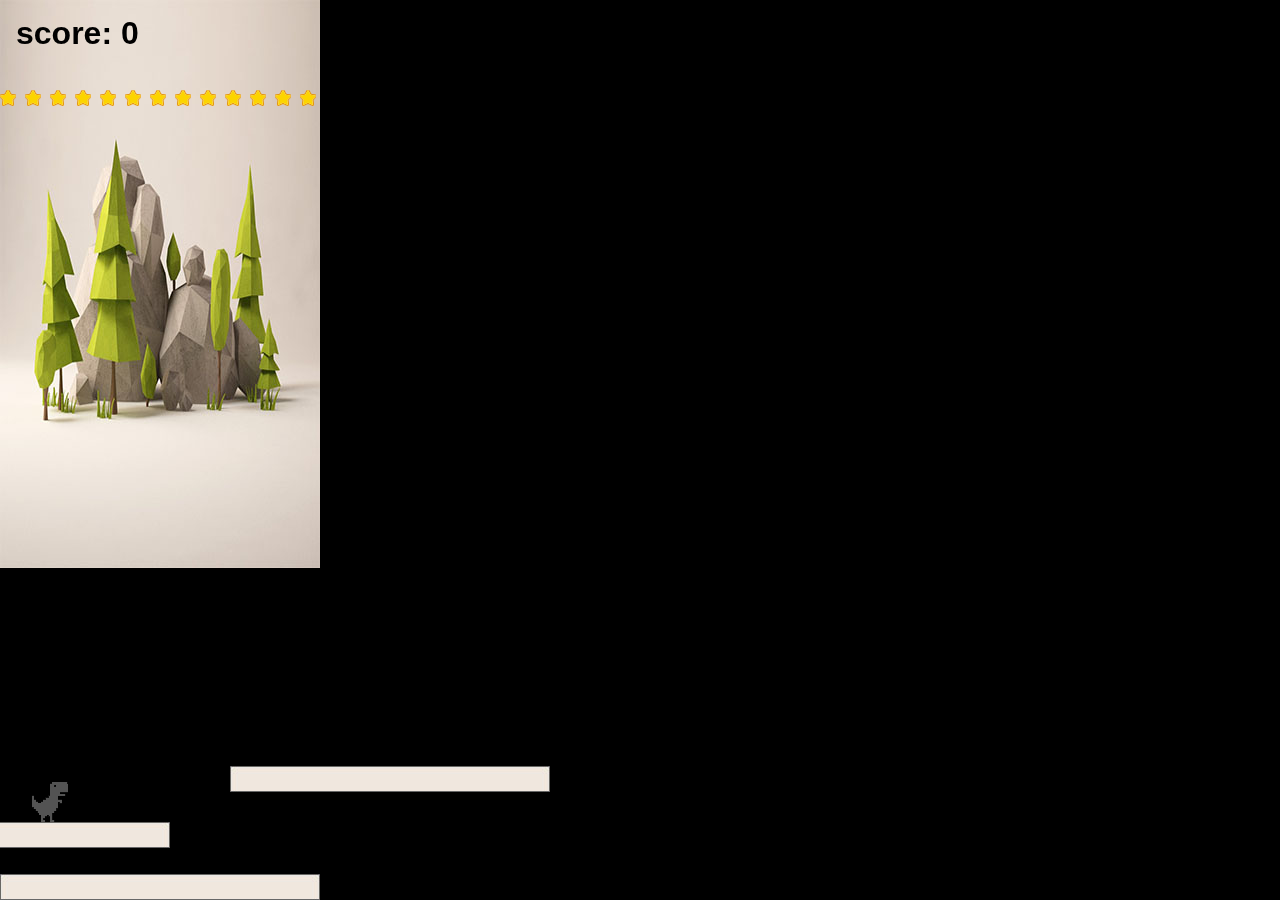
<file: phaser/20160527/index.html>
﻿<html xmlns="http://www.w3.org/1999/xhtml">
<head>
    <title>20160527</title>
    <meta charset="utf-8" />
    <meta name="format-detection" content="telephone=yes" />
    <meta name="apple-mobile-web-app-capable" content="yes" />
    <meta name="viewport" content="width=device-width, height=device-height, initial-scale=1, user-scalable=no" />
    <link rel="shortcut icon" href="favicon.ico" />
    <link type="text/css" href="css/base.css" rel="stylesheet" />
</head>
<body>
    <script src="../js/phaser.js"></script>
    <script>
        var platforms, player, cursors, stars, score = 0, scoreText;
        var game = new Phaser.Game(window.screen.width, window.screen.height, Phaser.AUTO, "", { preload: preload, create: create, update: update });
        function preload() {
            game.load.image("bg", "images/bg.jpg");
            game.load.image("ground", "images/ground.jpg");
            game.load.image("dude", "images/dude.png");
            game.load.image("dragon", "images/dragon.png");
            game.load.image("star", "images/star.png");
        }
        function create() {
            game.physics.startSystem(Phaser.Physics.ARCADE);
            game.add.sprite(0, 0, "bg");
            platforms = game.add.group();
            platforms.enableBody = true;
            var ground = platforms.create(0, game.world.height - 26, "ground");
            ground.body.immovable = true;
            var ledge = platforms.create(-150, game.world.height - 78, "ground");
            ledge.body.immovable = true;
            ledge = platforms.create(230, game.world.height - 134, "ground");
            ledge.body.immovable = true;

            player = game.add.sprite(32, game.world.height - 150, 'dragon');
            game.physics.arcade.enable(player);
            player.body.gravity.y = 300;
            player.body.collideWorldBounds = true;
            //player.animations.add("left", [0, 1, 2, 3], 10, true);
            //player.animations.add("right", [5, 6, 7, 8], 10, true);

            cursors = game.input.keyboard.createCursorKeys();

            stars = game.add.group();
            stars.enableBody = true;
            for (var i = 0; i < 13; i++) {
                var star = stars.create(i * 25, 0, "star");
                star.body.gravity.y = 300;
                star.body.bounce.y = 0.7 + Math.random() * 0.2;
            }
            scoreText = game.add.text(16, 16, "score: 0", { fontSize: "32px", fill: "#000" });
        }
        function update() {
            game.physics.arcade.collide(player, platforms);
            game.physics.arcade.collide(stars, platforms);
            game.physics.arcade.overlap(player, stars, collectStar, null, this);


            player.body.velocity.x = 0;
            if (cursors.left.isDown) {
                player.body.velocity.x = -80;
                //player.animations.play('left');
            }
            else if (cursors.right.isDown) {
                player.body.velocity.x = 80;
                //player.animations.play('right');
            }
            else {
                player.animations.stop();
                //player.frame = 4;
            }
            if (cursors.up.isDown && player.body.touching.down) {
                player.body.velocity.y = -200;
            }
        }
        function collectStar(player, star) {
            star.kill();
            score += 10;
            scoreText.text = 'Score: ' + score;
        }
    </script>
</body>
</html>
</file>
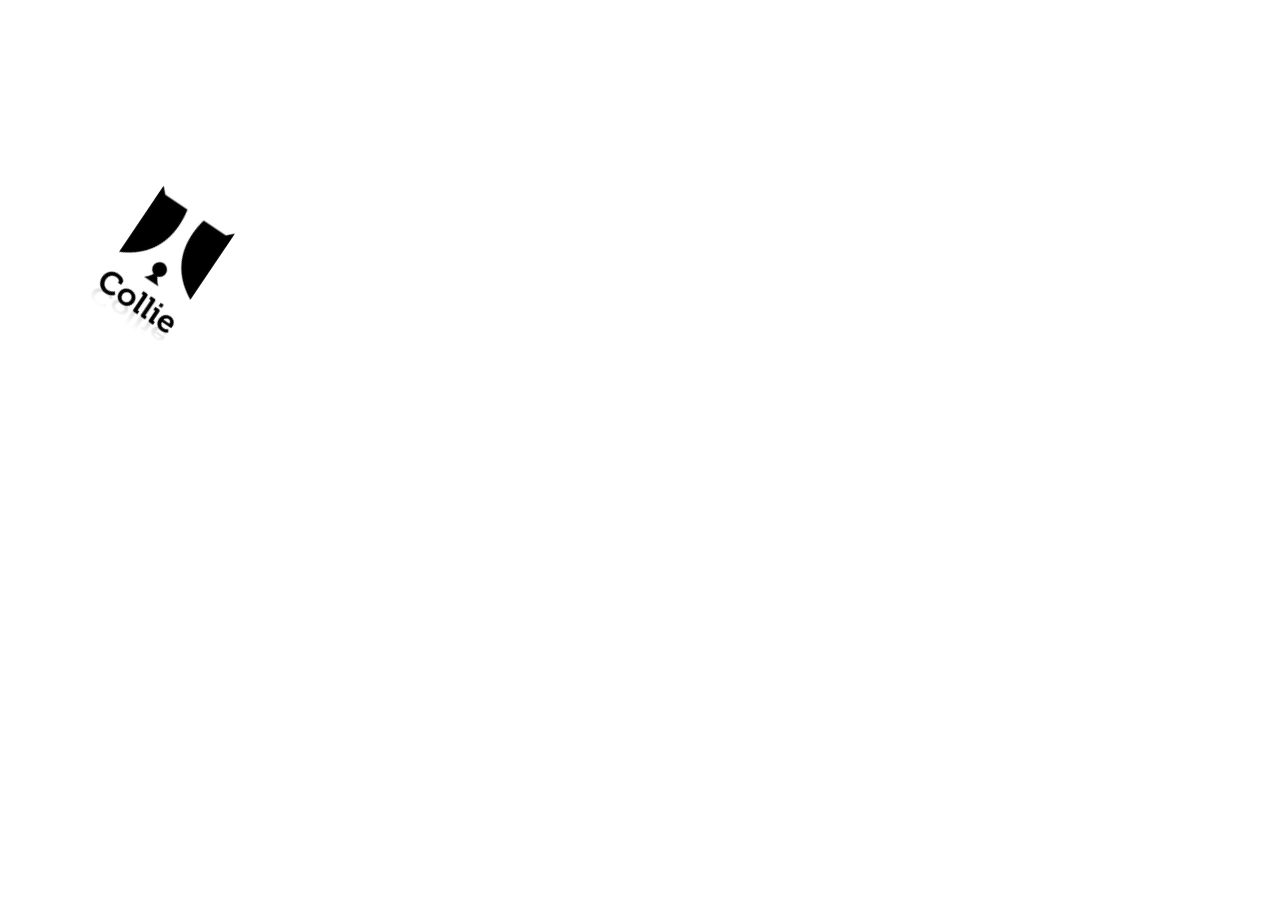
<file: collie/20160602/Basic Tutorial/index.html>
﻿<!doctype html>
<html>
<head>
    <title>Basic Tutorial</title>
    <meta charset="utf-8" />
    <meta name="viewport" content="width=device-width,height=device-height,initial-scale=1,user-scalable=0" />
</head>
<body>
    <div id="container"></div>
    <script src="../../collie.min.js"></script>
    <script type="text/javascript">
        //create a layer
        var layer = new collie.Layer({
            width: 320,
            height: 480
        });
        //load image (when the image loaded,that function will do)
        collie.ImageManager.add({
            logo: "logo.png"
        });
        //create a displayObject for display logo
        var logo = new collie.DisplayObject({
            x: "center",
            y: "center",
            backgroundImage: "logo",
            velocityRotate: 50
        }).addTo(layer);
        //rendering
        collie.Renderer.addLayer(layer);
        collie.Renderer.load(document.getElementById("container"));
        collie.Renderer.start("30fps");//the fps defalut value is 60
    </script>
</body>
</html>
</file>
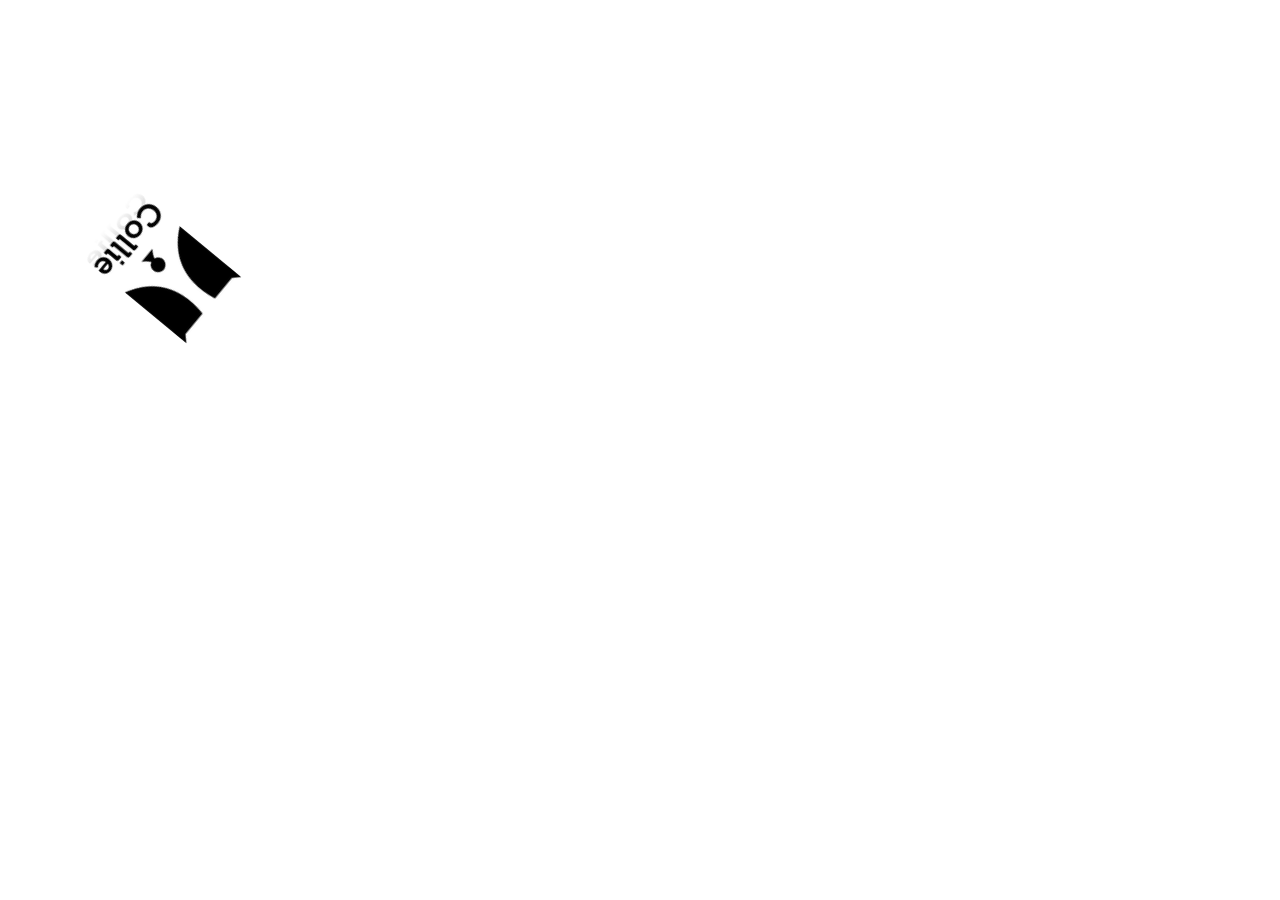
<file: collie/20160602/Sample code/index.html>
﻿<!doctype html>
<html>
<head>
    <title>Sample code</title>
    <meta charset="utf-8" />
    <meta name="viewport" content="width=device-width,height=device-height,initial-scale=1,user-scalable=0" />
</head>
<body>
    <div id="container"></div>
    <script src="../../collie.js"></script>
    <script type="text/javascript">
        //load an image
        collie.ImageManager.add({
            "logo": "logo.png"
        });
        //create a layer
        var layer = new collie.Layer({
            width: 320,
            height: 480
        });
        //create  an object that will be displayed on the screen
        var item = new collie.DisplayObject({
            x: "center",
            y: "center",
            velocityRotate: 180,
            backgroundImage: "logo"
        }).addTo(layer);
        //add a layer to renderer
        collie.Renderer.addLayer(layer);
        //retrieve renderer from the container ID element
        collie.Renderer.load(document.getElementById("container"));
        //start rendering
        collie.Renderer.start();
    </script>
</body>
</html>
</file>
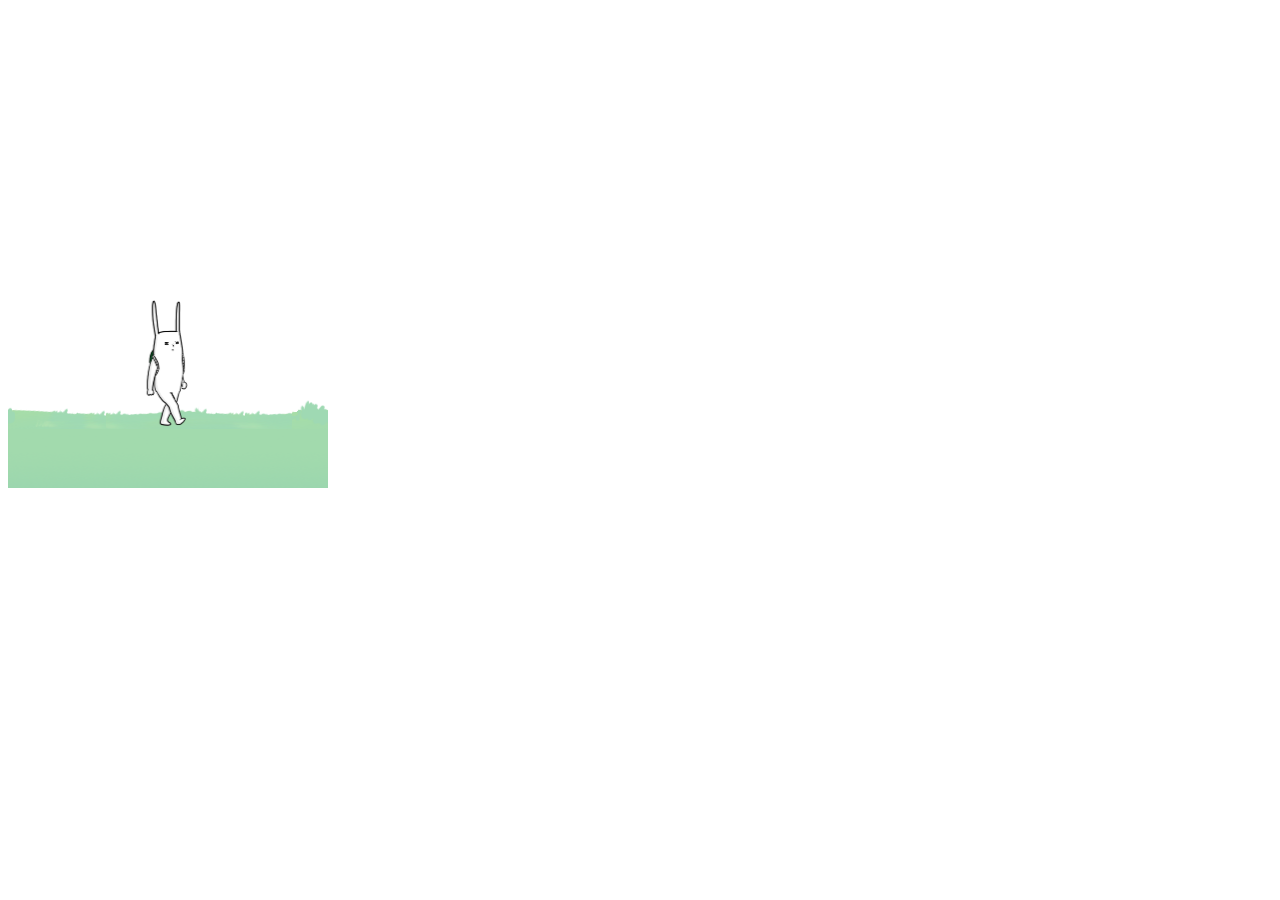
<file: collie/20160602/Walking Rabbit/index.html>
﻿<!doctype html>
<html>
<head>
    <title>Walking Rabbit</title>
    <meta charset="utf-8" />
    <meta name="viewport" content="width=device-width,height=device-height,initial-scale=1,user-scalable=0" />
</head>
<body>
    <div id="container"></div>
    <script src="../../collie.min.js"></script>
    <script type="text/javascript">
        //load resource
        collie.ImageManager.add({
            rabbit: "rabbit.png",
            ground: "ground.png"
        });
        //create main layer
        var layer = new collie.Layer({
            width: 320,
            height: 480
        });
        //create ground
        var ground = new collie.DisplayObject({
            x: 0,
            width: 320 * 2,
            height: 88,
            velocityX: -50,
            backgroundImage: "ground",
            backgroundRepeat: "repeat-x",
            rangeX: [-320, 0],
            positionRepeat: true
        }).bottom(0).addTo(layer);
        //create rabbit
        var rabbit = new collie.DisplayObject({
            x: "center",
            y: 275,
            width: 129.4,
            height: 165,
            backgroundImage: "rabbit"
        }).addTo(layer);
        //create animation to rabbit
        collie.Timer.cycle(rabbit, "8fps", {
            from: 0,
            to: 8,
            loop: 0
        });
        //set currentY variable to log rabbit y
        var currentY = rabbit.get("y");
        //attach event to rabbit
        rabbit.attach({
            click: function (e) {
                collie.Timer.queue().transition(rabbit, 100, {
                    to: currentY - 50,
                    effect: collie.Effect.easeOut,
                    set: "y"
                }).transition(rabbit, 100, {
                    to: currentY,
                    effect: collie.Effect.easeIn,
                    set: "y"
                });
            }
        });
        //set high resolution image or ordinary resolution image
        collie.Renderer.RETINA_DISPLAY = "auto";
        //set rendering mode, you could select dom or canvas
        collie.Renderer.DEBUG_RENDERING_MODE = "dom";
        //begin render main layer
        collie.Renderer.addLayer(layer);
        //load render div that ID is container
        collie.Renderer.load(document.getElementById("container"));
        //begin render
        collie.Renderer.start();
    </script>
</body>
</html>
</file>
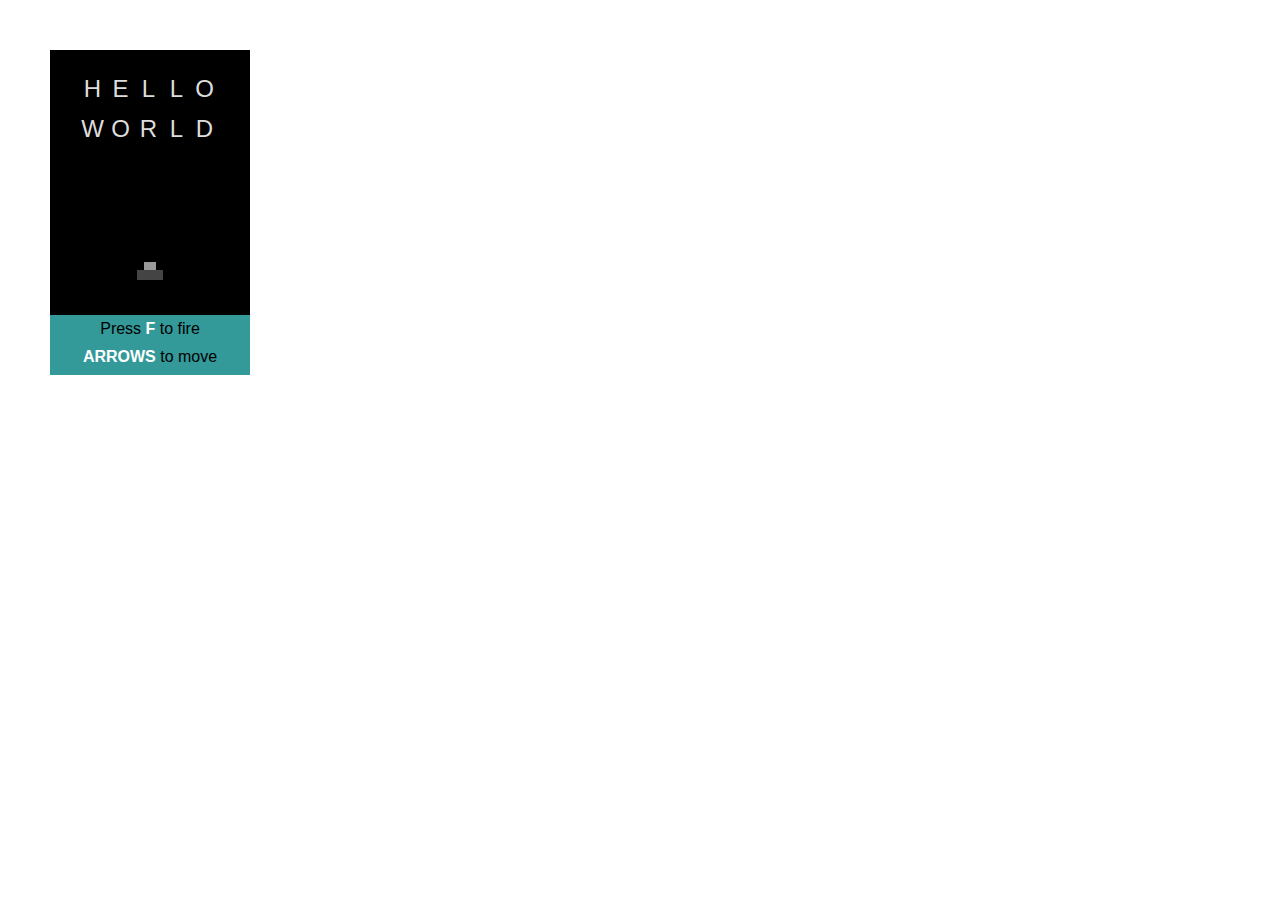
<file: gmp/20160530/hello-world/index.html>
﻿<!doctype html>
<html>
<head>
    <title></title>
    <meta charset="utf-8" />
    <meta name="viewport" content="width=device-width,height=device-height,initial-scale=1,user-scalable=0" />
    <link href="css/base.css" type="text/css" rel="stylesheet" />
</head>
<body>
    <script src="js/gmp-engine.1.7.4.js"></script>
    <script>
        G.F.loadMain = function () {
            this.AI = G.F.mainAI;
            G.KB.addKeys('LEFT', 'RIGHT', 'F');
            G.setState({ targetCount: 10, targetLetters: ['H', 'E', 'L', 'L', 'O', 'W', 'O', 'R', 'L', 'D'] });

            G.makeGob('viewport', G)
                .setVar({ x: 50, y: 50, w: 200, h: 325 })
                .turnOn();

            //G.makeGob('ship', G.O.viewport)
            //    .setVar({ x: 87, y: 200, z: 100, w: 26, h: 30, AI: G.F.shipAI })
            //    .setVar({ nextSrc: '<div id="shipNose"></div><div id="shipWings"></div><div id="shipBody"></div>' })
            //    .turnOn();
            //mine
            G.makeGob('ship', G.O.viewport)
                .setVar({ x: 87, y: 200, z: 100, w: 26, h: 30, AI: G.F.shipAI })
                .setVar({ nextSrc: '<div id="shipWings"></div><div id="shipBody"></div>' })
                .turnOn();

            G.makeGob('help', G.O.viewport)
                .setVar({ x: 0, y: 265, w: 200, h: 60 })
                .setSrc('Press <strong>F</strong> to fire<br /><strong>ARROWS</strong> to move')
                .turnOn();

            G.makeGob('bullet', G.O.viewport)
                .setVar({ x: -100, y: -100, w: 4, h: 12, AI: G.F.bulletAI })
                .setState({ firing: 0 })
                .turnOn();

            G.makeGob('explosion', G.O.viewport)
                .setState({ frame: 0 })
                .setVar({ x: -100, y: -100, w: 4, h: 12, AI: G.F.explosionAI })
                .turnOn();

            for (var i = 0; i < 10; i++) {
                G.makeGob('target' + i, G.O.viewport)
                .setVar({ x: 30 + (i % 5) * 28, y: 25 + Math.floor(i / 5) * 40, w: 25, h: 28 })
                .setSrc(G.S.targetLetters[i])
                .addClass('target')
                .turnOn();
            }
        };
        G.F.mainAI = function () {
            var i, target;
            G.O.ship.AI();
            G.O.bullet.AI();
            G.O.explosion.AI();
            for (var i = 0; i < 10; i++) {
                target = G.O['target' + i];
                if (G.O.bullet.checkIntersection(target)) {
                    target.turnOff();
                    G.O.bullet.setState({ firing: 0 }).setVar({ x: -100, y: -100 }).draw();
                    G.O.explosion.setVar({ x: target.x + 6, y: target.y + 8 }).AI('reset').turnOn();
                    G.S.targetCount--;
                }
            }
            if (G.S.targetCount < 1 && !G.O.explosion.on) {
                for (var i = 0; i < 10; i++) {
                    G.O['target' + i].turnOn();
                }
                G.S.targetCount = 20;
            }
        };
        G.F.shipAI = function () {
            var t = this;
            if (G.KB.keys.LEFT.isPressed) {
                if (t.x > 7) {
                    t.setVar({ x: t.x - 5 }).draw();
                }
            }
            else if (G.KB.keys.RIGHT.isPressed) {
                if (t.x < 167) {
                    t.setVar({ x: t.x + 5 }).draw();
                }
            }
            return t;
        };
        G.F.bulletAI = function () {
            var t = this;
            if (G.KB.F.isPressed && !t.S.firing) {
                t.S.firing = 1;
                t.setVar({ x: G.O.ship.x + 11, y: G.O.ship.y + 10 }).draw();
            }
            if (t.S.firing) {
                if (t.y > 5) {
                    t.setVar({ y: t.y - 18 }).draw();
                }
                else {
                    t.setState({ firing: 0 }).setVar({ x: -100, y: -100 }).draw();
                }
            }
        };
        G.F.explosionAI = function (cmd) {
            var t = this, F;
            if (cmd == 'reset') {
                t.setState({ frame: 0 }).setVar({ tx: 0, ty: 0, tw: 0, ty: 0 }).draw();
            }
            else {
                if (!t.on) {
                    return t;
                }
                F = t.S.frame;
                if (F < 8) {
                    t.setVar({ tx: -(F * F + 1), ty: -(F * F + 1), tw: F * F * 2 + 2, th: F * F * 2 + 2 }).draw();
                }
                else {
                    t.turnOff();
                }
                t.S.frame++;
            }
            return t;
        };

        G.makeBlock('main', G.F.loadMain).loadBlock('main');
    </script>
</body>
</html>
</file>
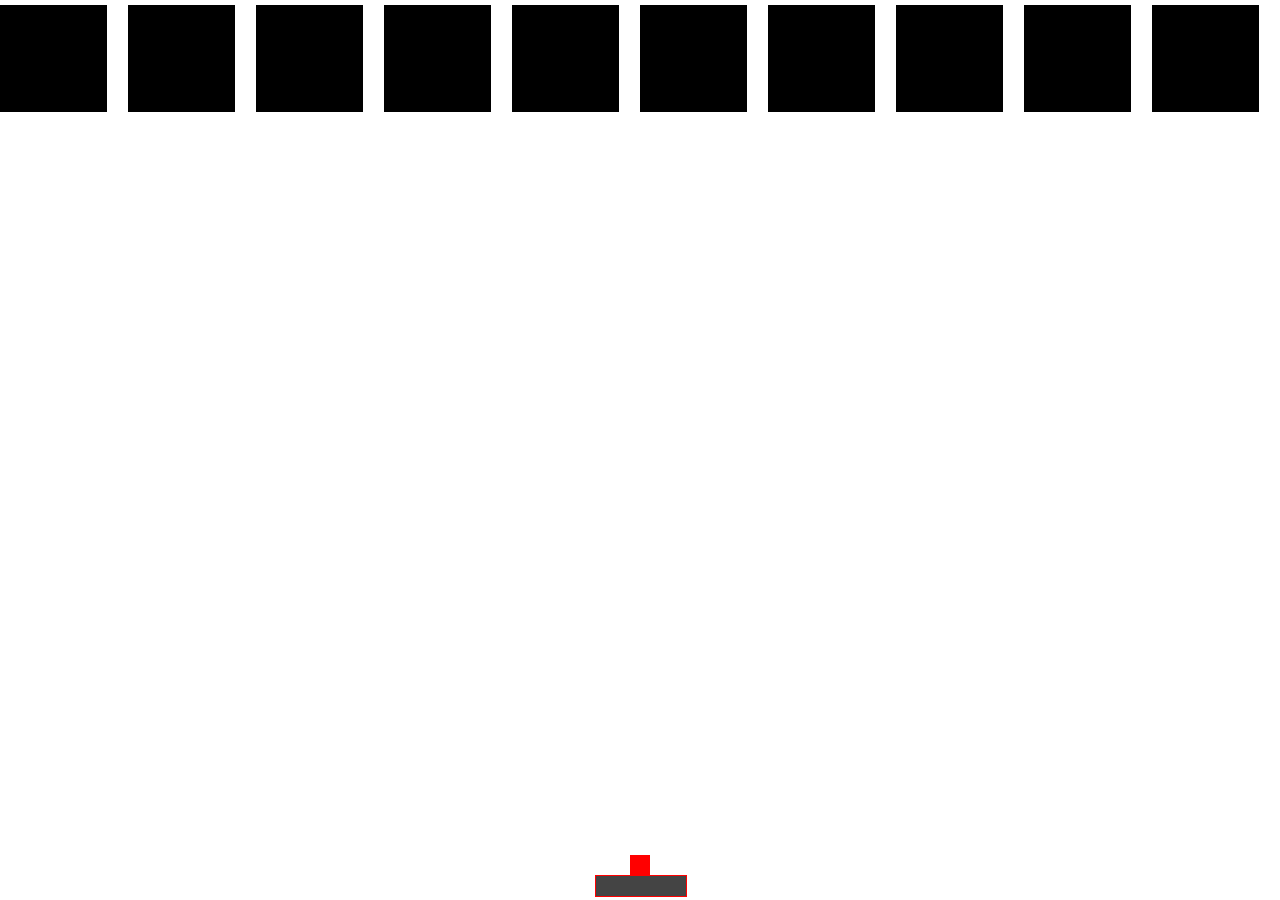
<file: gmp/20160531/playblock/index.html>
﻿<!doctype html>
<html>
<head>
    <title>playblock</title>
    <meta charset="utf-8" />
    <meta name="viewport" content="width=device-width,height=device-height,initial-scale=1,user-scalable=0" />
    <link href="css/base.css" type="text/css" rel="stylesheet" />
</head>
<body>
    <script src="js/gmp-engine.1.7.4.js"></script>
    <script type="text/javascript">
        //public member
        var _width = screen.width;
        var _height = screen.height;
        G.F.loadMain = function () {
            this.AI = G.F.mainAI;
            //set game status
            G.KB.addKeys('A', 'D');
            //log blocks num
            //G.setState({ BlocksLength: 20 });
            //create main viewport layer
            G.makeGob('viewport', G).setVar({ x: 0, y: 0, w: _width, h: _height }).setStyle({}).turnOn();
            //create my player
            G.makeGob('blocks', G.O.viewport).setVar({ x: (_width / 2) - 90 / 2, y: _height - 25, w: 90, h: 20, AI: G.F.blocksAI }).setStyle({ backgroundColor: '#444', border: "1px solid red" }).turnOn();
            //create moving blocks
            G.makeGob('ball', G.O.viewport).setVar({ x: _width / 2 - 20 / 2, y: _height - 25 - G.O.blocks.h, w: 20, h: 20, S: 0, AI: G.F.ballAI }).setStyle({ backgroundColor: 'red', borderRadius: 30 }).turnOn();
            //loop to create blocks
            for (var i = 0; i < 10; i++) {
                G.makeGob('blocks' + i, G.O.viewport).setVar({ x: (_width / 10) * i, y: 5, w: _width / 12, h: _width / 12, }).setStyle({ backgroundColor: '#000' }).turnOn();
            }
        };

        G.F.mainAI = function () {
            var target;
            G.O.blocks.AI();
            G.O.ball.AI();
            for (var i = 0; i < 10; i++) {
                target = G.O['blocks' + i];
                if (G.O.ball.checkIntersection(target)) {
                    target.turnOff();
                    G.O.ball.setVar({ y: G.O.ball.y + 10 }).draw();
                }
                if (G.O.blocks.checkCollision(target))
                    target.setVar({ y: t.y - 10 }).draw();
            }
        };

        G.F.blocksAI = function () {
            var t = this;
            if (G.KB.keys.A.isPressed) {
                if (t.x > 6)
                    t.setVar({ x: t.x - 6 }).draw();
                G.O.ball.S = 1;
            }
            else if (G.KB.keys.D.isPressed) {
                if (t.x < (_width - t.w + 6))
                    t.setVar({ x: t.x + 6 }).draw();
                G.O.ball.S = 1;
            }
            return t;
        };

        G.F.ballAI = function () {
            var t = this;
            if (t.S) {
                t.setVar({ y: t.y - 10 }).draw();
            }
        };

        G.makeBlock('main', G.F.loadMain).loadBlock('main');
    </script>
</body>
</html>
</file>
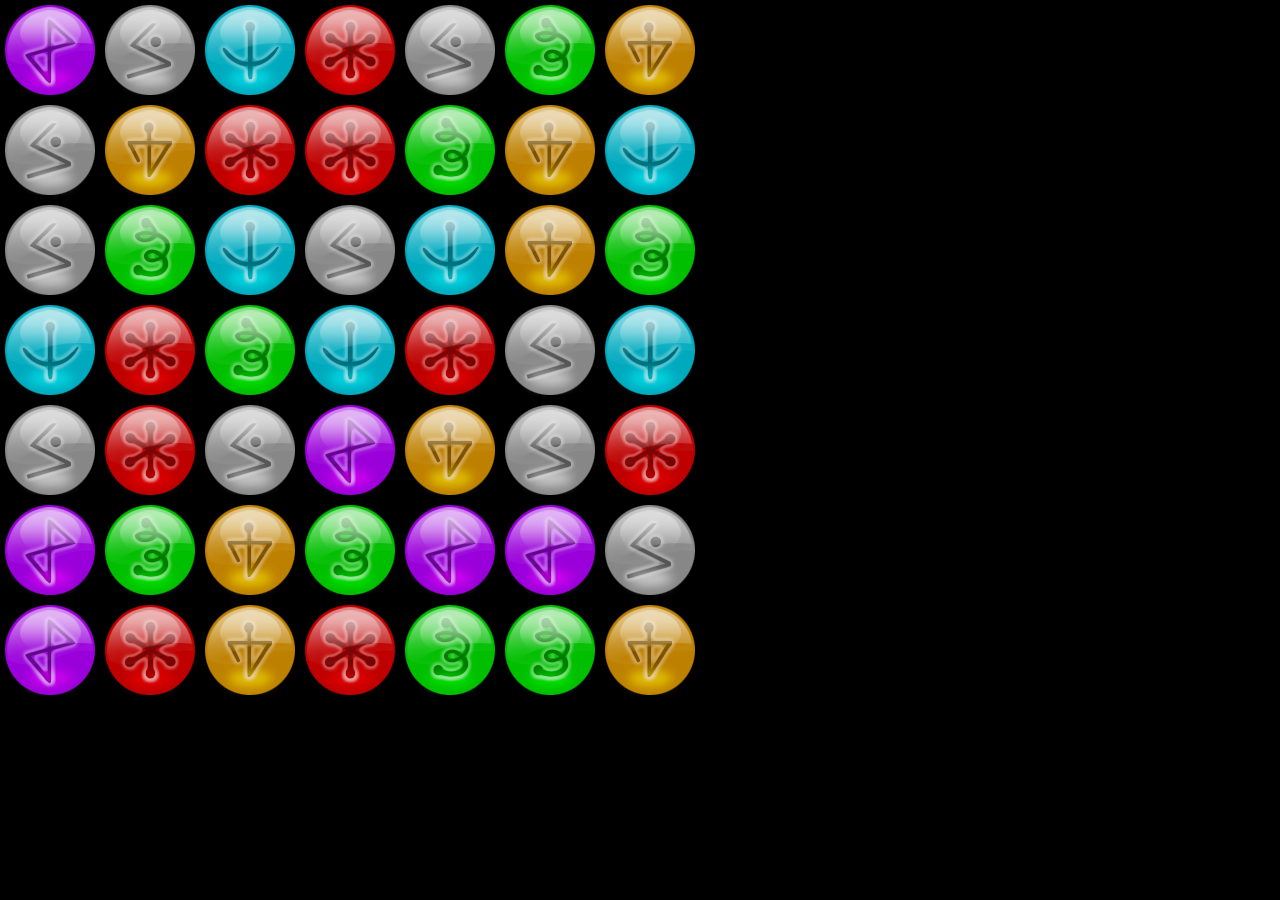
<file: phaser/20160606/Match 3/index.html>
﻿<!doctype html>
<html>
<head>
    <title>Match 3</title>
    <meta charset="utf-8" />
    <meta name="viewport" content="width=device-width,height=device-height,initial-scale=1,user-scalable=0" />
</head>
<body style="margin:0">
    <script src="js/phaser.js"></script>
    <script type="text/javascript">
        //website http://www.emanueleferonato.com/2016/05/17/match-3-bejeweled-html5-prototype-made-with-phaser/

        var game;
        var fieldSize = 7;
        var orbColors = 6;
        var orbSize = 100;
        //
        var swapSpeed = 200;
        var fallSpeed = 300;
        var destroySpeed = 200;
        var fastFall = true;
        //
        var gameArray = [];
        var removeMap = [];
        var orbGroup;
        var selectedOrb;
        var canPick = true;

        window.onload = function () {
            game = new Phaser.Game(screen.width, screen.height);
            game.state.add("PlayGame", playGame)
            game.state.start("PlayGame");
        }

        var playGame = function (game) { }
        playGame.prototype = {
            preload: function () {
                game.load.spritesheet("orbs", "images/orbs.png", orbSize, orbSize);
            },
            create: function () {
                drawField();
                canPick = true;
                game.input.onDown.add(orbSelect);
                game.input.onUp.add(orbDeselect);
            }
        }

        function drawField() {
            orbGroup = game.add.group();
            for (var i = 0; i < fieldSize; i++) {
                gameArray[i] = [];
                for (var j = 0; j < fieldSize; j++) {
                    var orb = game.add.sprite(orbSize * j + orbSize / 2, orbSize * i + orbSize / 2, "orbs");
                    orb.anchor.set(0.5);
                    orbGroup.add(orb);
                    do {
                        var randomColor = game.rnd.between(0, orbColors - 1);
                        orb.frame = randomColor;
                        gameArray[i][j] = {
                            orbColor: randomColor,
                            orbSprite: orb
                        }
                    } while (isMatch(i, j));
                }
            }
            selectedOrb = null;
        }

        function orbSelect(e) {
            if (canPick) {
                var row = Math.floor(e.clientY / orbSize);
                var col = Math.floor(e.clientX / orbSize);
                var pickedOrb = gemAt(row, col)
                if (pickedOrb != -1) {
                    if (selectedOrb == null) {
                        pickedOrb.orbSprite.scale.setTo(1.2);
                        pickedOrb.orbSprite.bringToTop();
                        selectedOrb = pickedOrb;
                        game.input.addMoveCallback(orbMove);
                    }
                    else {
                        if (areTheSame(pickedOrb, selectedOrb)) {
                            selectedOrb.orbSprite.scale.setTo(1);
                            selectedOrb = null;
                        }
                        else {
                            if (areNext(pickedOrb, selectedOrb)) {
                                selectedOrb.orbSprite.scale.setTo(1);
                                swapOrbs(selectedOrb, pickedOrb, true);
                            }
                            else {
                                selectedOrb.orbSprite.scale.setTo(1);
                                pickedOrb.orbSprite.scale.setTo(1.2);
                                selectedOrb = pickedOrb;
                                game.input.addMoveCallback(orbMove);
                            }
                        }
                    }
                }
            }
        }

        function orbDeselect(e) {
            game.input.deleteMoveCallback(orbMove);
        }

        function orbMove(event, pX, pY) {
            if (event.id == 0) {
                var distX = pX - selectedOrb.orbSprite.x;
                var distY = pY - selectedOrb.orbSprite.y;
                var deltaRow = 0;
                var deltaCol = 0;
                if (Math.abs(distX) > orbSize / 2) {
                    if (distX > 0) {
                        deltaCol = 1;
                    }
                    else {
                        deltaCol = -1;
                    }
                }
                else {
                    if (Math.abs(distY) > orbSize / 2) {
                        if (distY > 0) {
                            deltaRow = 1;
                        }
                        else {
                            deltaRow = -1;
                        }
                    }
                }
                if (deltaRow + deltaCol != 0) {
                    var pickedOrb = gemAt(getOrbRow(selectedOrb) + deltaRow, getOrbCol(selectedOrb) + deltaCol);
                    if (pickedOrb != -1) {
                        selectedOrb.orbSprite.scale.setTo(1);
                        swapOrbs(selectedOrb, pickedOrb, true);
                        game.input.deleteMoveCallback(orbMove);
                    }
                }
            }
        }

        function swapOrbs(orb1, orb2, swapBack) {
            canPick = false;
            var fromColor = orb1.orbColor;
            var fromSprite = orb1.orbSprite;
            var toColor = orb2.orbColor;
            var toSprite = orb2.orbSprite;
            gameArray[getOrbRow(orb1)][getOrbCol(orb1)].orbColor = toColor;
            gameArray[getOrbRow(orb1)][getOrbCol(orb1)].orbSprite = toSprite;
            gameArray[getOrbRow(orb2)][getOrbCol(orb2)].orbColor = fromColor;
            gameArray[getOrbRow(orb2)][getOrbCol(orb2)].orbSprite = fromSprite;
            var orb1Tween = game.add.tween(gameArray[getOrbRow(orb1)][getOrbCol(orb1)].orbSprite).to({
                x: getOrbCol(orb1) * orbSize + orbSize / 2,
                y: getOrbRow(orb1) * orbSize + orbSize / 2
            }, swapSpeed, Phaser.Easing.Linear.None, true);
            var orb2Tween = game.add.tween(gameArray[getOrbRow(orb2)][getOrbCol(orb2)].orbSprite).to({
                x: getOrbCol(orb2) * orbSize + orbSize / 2,
                y: getOrbRow(orb2) * orbSize + orbSize / 2
            }, swapSpeed, Phaser.Easing.Linear.None, true);
            orb2Tween.onComplete.add(function () {
                if (!matchInBoard() && swapBack) {
                    swapOrbs(orb1, orb2, false);
                }
                else {
                    if (matchInBoard()) {
                        handleMatches();
                    }
                    else {
                        canPick = true;
                        selectedOrb = null;
                    }
                }
            });
        }

        function areNext(orb1, orb2) {
            return Math.abs(getOrbRow(orb1) - getOrbRow(orb2)) + Math.abs(getOrbCol(orb1) - getOrbCol(orb2)) == 1;
        }

        function areTheSame(orb1, orb2) {
            return getOrbRow(orb1) == getOrbRow(orb2) && getOrbCol(orb1) == getOrbCol(orb2);
        }

        function gemAt(row, col) {
            if (row < 0 || row >= fieldSize || col < 0 || col >= fieldSize) {
                return -1;
            }
            return gameArray[row][col];
        }

        function getOrbRow(orb) {
            return Math.floor(orb.orbSprite.y / orbSize);
        }

        function getOrbCol(orb) {
            return Math.floor(orb.orbSprite.x / orbSize);
        }

        function isHorizontalMatch(row, col) {
            return gemAt(row, col).orbColor == gemAt(row, col - 1).orbColor && gemAt(row, col).orbColor == gemAt(row, col - 2).orbColor;
        }

        function isVerticalMatch(row, col) {
            return gemAt(row, col).orbColor == gemAt(row - 1, col).orbColor && gemAt(row, col).orbColor == gemAt(row - 2, col).orbColor;
        }

        function isMatch(row, col) {
            return isHorizontalMatch(row, col) || isVerticalMatch(row, col);
        }

        function matchInBoard() {
            for (var i = 0; i < fieldSize; i++) {
                for (var j = 0; j < fieldSize; j++) {
                    if (isMatch(i, j)) {
                        return true;
                    }
                }
            }
            return false;
        }

        function handleMatches() {
            removeMap = [];
            for (var i = 0; i < fieldSize; i++) {
                removeMap[i] = [];
                for (var j = 0; j < fieldSize; j++) {
                    removeMap[i].push(0);
                }
            }
            handleHorizontalMatches();
            handleVerticalMatches();
            destroyOrbs();
        }

        function handleVerticalMatches() {
            for (var i = 0; i < fieldSize; i++) {
                var colorStreak = 1;
                var currentColor = -1;
                var startStreak = 0;
                for (var j = 0; j < fieldSize; j++) {
                    if (gemAt(j, i).orbColor == currentColor) {
                        colorStreak++;
                    }
                    if (gemAt(j, i).orbColor != currentColor || j == fieldSize - 1) {
                        if (colorStreak >= 3) {
                            console.log("VERTICAL :: Length = " + colorStreak + " :: Start = (" + startStreak + "," + i + ") :: Color = " + currentColor);
                            for (var k = 0; k < colorStreak; k++) {
                                removeMap[startStreak + k][i]++;
                            }
                        }
                        startStreak = j;
                        colorStreak = 1;
                        currentColor = gemAt(j, i).orbColor;
                    }
                }
            }
        }

        function handleHorizontalMatches() {
            for (var i = 0; i < fieldSize; i++) {
                var colorStreak = 1;
                var currentColor = -1;
                var startStreak = 0;
                for (var j = 0; j < fieldSize; j++) {
                    if (gemAt(i, j).orbColor == currentColor) {
                        colorStreak++;
                    }
                    if (gemAt(i, j).orbColor != currentColor || j == fieldSize - 1) {
                        if (colorStreak >= 3) {
                            console.log("HORIZONTAL :: Length = " + colorStreak + " :: Start = (" + i + "," + startStreak + ") :: Color = " + currentColor);
                            for (var k = 0; k < colorStreak; k++) {
                                removeMap[i][startStreak + k]++;
                            }
                        }
                        startStreak = j;
                        colorStreak = 1;
                        currentColor = gemAt(i, j).orbColor;
                    }
                }
            }
        }

        function destroyOrbs() {
            var destroyed = 0;
            for (var i = 0; i < fieldSize; i++) {
                for (var j = 0; j < fieldSize; j++) {
                    if (removeMap[i][j] > 0) {
                        var destroyTween = game.add.tween(gameArray[i][j].orbSprite).to({
                            alpha: 0
                        }, destroySpeed, Phaser.Easing.Linear.None, true);
                        destroyed++;
                        destroyTween.onComplete.add(function (orb) {
                            orb.destroy();
                            destroyed--;
                            if (destroyed == 0) {
                                makeOrbsFall();
                                if (fastFall) {
                                    replenishField();
                                }
                            }
                        });
                        gameArray[i][j] = null;
                    }
                }
            }
        }

        function makeOrbsFall() {
            var fallen = 0;
            var restart = false;
            for (var i = fieldSize - 2; i >= 0; i--) {
                for (var j = 0; j < fieldSize; j++) {
                    if (gameArray[i][j] != null) {
                        var fallTiles = holesBelow(i, j);
                        if (fallTiles > 0) {
                            if (!fastFall && fallTiles > 1) {
                                fallTiles = 1;
                                restart = true;
                            }
                            var orb2Tween = game.add.tween(gameArray[i][j].orbSprite).to({
                                y: gameArray[i][j].orbSprite.y + fallTiles * orbSize
                            }, fallSpeed, Phaser.Easing.Linear.None, true);
                            fallen++;
                            orb2Tween.onComplete.add(function () {
                                fallen--;
                                if (fallen == 0) {
                                    if (restart) {
                                        makeOrbsFall();
                                    }
                                    else {
                                        if (!fastFall) {
                                            replenishField();
                                        }
                                    }
                                }
                            })
                            gameArray[i + fallTiles][j] = {
                                orbSprite: gameArray[i][j].orbSprite,
                                orbColor: gameArray[i][j].orbColor
                            }
                            gameArray[i][j] = null;
                        }
                    }
                }
            }
            if (fallen == 0) {
                replenishField();
            }
        }

        function replenishField() {
            var replenished = 0;
            var restart = false;
            for (var j = 0; j < fieldSize; j++) {
                var emptySpots = holesInCol(j);
                if (emptySpots > 0) {
                    if (!fastFall && emptySpots > 1) {
                        emptySpots = 1;
                        restart = true;
                    }
                    for (i = 0; i < emptySpots; i++) {
                        var orb = game.add.sprite(orbSize * j + orbSize / 2, -(orbSize * (emptySpots - 1 - i) + orbSize / 2), "orbs");
                        orb.anchor.set(0.5);
                        orbGroup.add(orb);
                        var randomColor = game.rnd.between(0, orbColors - 1);
                        orb.frame = randomColor;
                        gameArray[i][j] = {
                            orbColor: randomColor,
                            orbSprite: orb
                        }
                        var orb2Tween = game.add.tween(gameArray[i][j].orbSprite).to({
                            y: orbSize * i + orbSize / 2
                        }, fallSpeed, Phaser.Easing.Linear.None, true);
                        replenished++;
                        orb2Tween.onComplete.add(function () {
                            replenished--;
                            if (replenished == 0) {
                                if (restart) {
                                    makeOrbsFall();
                                }
                                else {
                                    if (matchInBoard()) {
                                        game.time.events.add(250, handleMatches);
                                    }
                                    else {
                                        canPick = true;
                                        selectedOrb = null;
                                    }
                                }
                            }
                        })
                    }
                }
            }
        }

        function holesBelow(row, col) {
            var result = 0;
            for (var i = row + 1; i < fieldSize; i++) {
                if (gameArray[i][col] == null) {
                    result++;
                }
            }
            return result;
        }

        function holesInCol(col) {
            var result = 0;
            for (var i = 0; i < fieldSize; i++) {
                if (gameArray[i][col] == null) {
                    result++;
                }
            }
            return result;
        }
    </script>
</body>
</html>
</file>
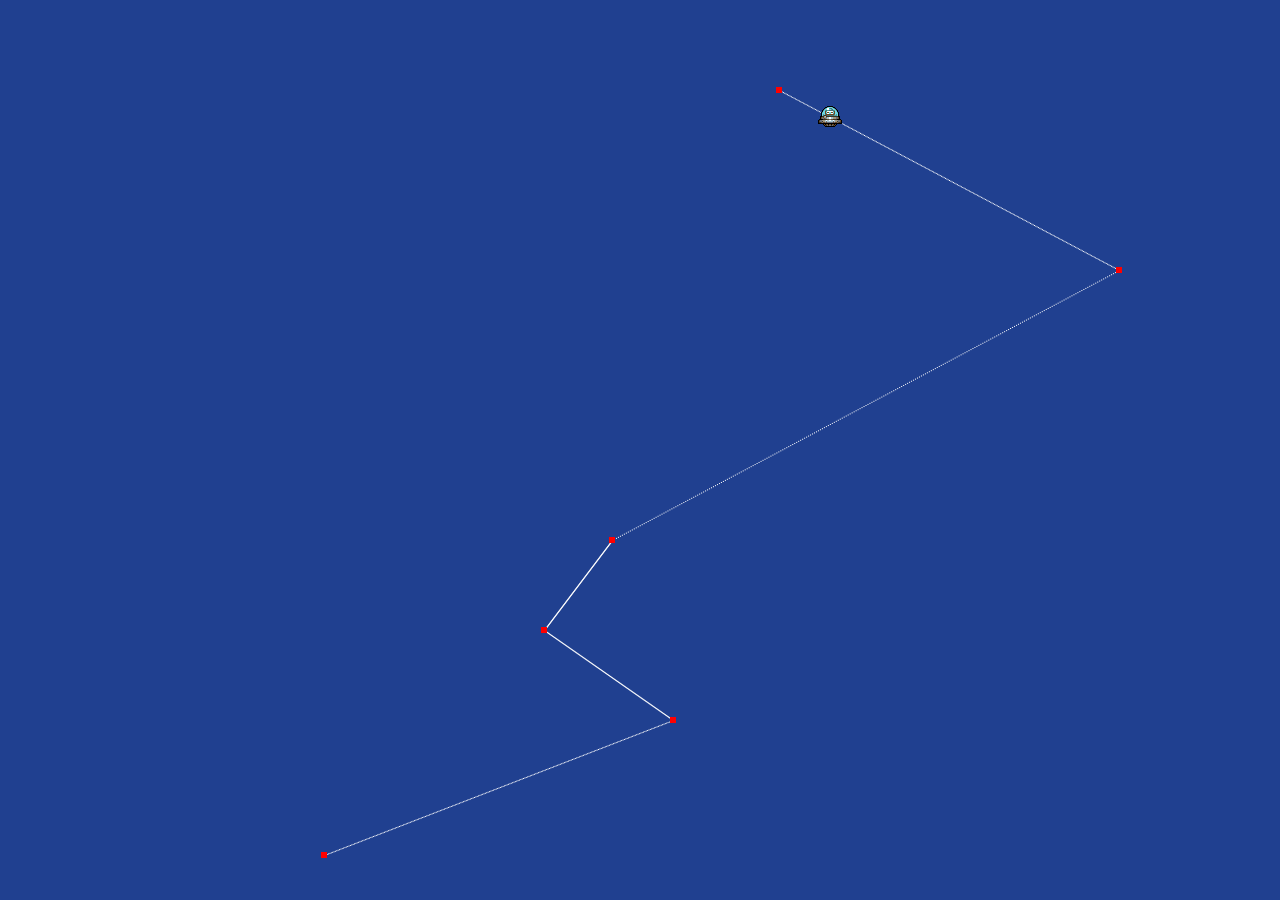
<file: phaser/20160606/Sprite Motion Paths Tutorial/index.html>
﻿<!doctype html>
<html>
<head>
    <title>Sprite Motion Paths Tutorial</title>
    <meta charset="utf-8" />
    <meta name="viewport" content="width=device-width,height=device-height,initial-scale=1,user-scalable=0" />
</head>
<body style="margin:0">
    <script src="js/phaser.js"></script>
    <script type="text/javascript">
        //study phaser in 20160606
        //website http://phaser.io/tutorials/coding-tips-008

        var game = new Phaser.Game(screen.width, screen.height, Phaser.AUTO, '');

        var phaserGame = function () {
            this.bmd = null;

            this.alien = null;

            this.mode = 0;

            //this.points = {
            //    'x': [32, 128, 256, 384, 512, 608],
            //    'y': [240, 240, 240, 240, 240, 240]
            //};
            //begin mine
            this._x = screen.width;
            this._y = screen.height;
            this.points = {
                x: [this._x, this._x, this._x, this._x, this._x, this._x],
                y: [this._y * 0.1, this._y * 0.3, this._y * 0.6, this._y * 0.7, this._y * 0.8, this._y * 0.95]
            }
            //end mine
            this.pi = 0;
            this.path = [];
        }

        phaserGame.prototype = {
            init: function () {
                this.game.renderer.renderSession.roundPixels = true;
                this.stage.backgroundColor = "#204090";
            },
            preload: function () {
                this.load.image("alien", "images/alien.png");
            },
            create: function () {
                this.bmd = this.add.bitmapData(this.game.width, this.game.height);
                this.bmd.addToWorld();

                //add sprite
                this.alien = this.add.sprite(0, 0, "alien");
                this.alien.anchor.set(0.5);

                var px = this.points.x;

                for (var i = 0; i < px.length; i++) {
                    px[i] = this.rnd.between(this._x * 0.1, this._x * 0.95);
                }

                //this.hint = this.add.bitmapText(8, 444, 'shmupfont', "Linear", 24);

                this.input.onDown.add(this.changeMode, this);

                this.plot();
            },
            changeMode: function () {
                this.mode++;

                if (this.mode === 3) {
                    this.mode = 0;
                }
                //if (this.mode === 0) {
                //    this.hint.text = "Linear";
                //}
                //else if (this.mode === 1) {
                //    this.hint.text = "Bezier";
                //}
                //else if (this.mode === 2) {
                //    this.hint.text = "Catmull Rom";
                //}

                this.plot();
            },
            plot: function () {
                this.bmd.clear();

                this.path = [];

                var x = 1 / game.width;

                for (var i = 0; i <= 1; i += x) {
                    if (this.mode === 0) {
                        var px = this.math.linearInterpolation(this.points.x, i);
                        var py = this.math.linearInterpolation(this.points.y, i);
                    }
                    else if (this.mode === 1) {
                        var px = this.math.bezierInterpolation(this.points.x, i);
                        var py = this.math.bezierInterpolation(this.points.y, i);
                    }
                    else if (this.mode === 2) {
                        var px = this.math.catmullRomInterpolation(this.points.x, i);
                        var py = this.math.catmullRomInterpolation(this.points.y, i);
                    }

                    this.path.push({ x: px, y: py });
                    this.bmd.rect(px, py, 1, 1, "rgba(255, 255, 255, 1)");
                }

                for (var p = 0; p < this.points.x.length; p++) {
                    this.bmd.rect(this.points.x[p] - 3, this.points.y[p] - 3, 6, 6, "rgba(255, 0, 0, 1)");
                }
            },
            update: function () {
                this.alien.x = this.path[this.pi].x;
                this.alien.y = this.path[this.pi].y;

                this.pi++;

                if (this.pi >= this.path.length)
                    this.pi = 0;
            },
        };

        game.state.add("Game", phaserGame, true);

    </script>
</body>
</html>
</file>
<file: phaser/20160527/css/base.css>
﻿* {
    margin: 0;
    padding: 0;
}
</file>
<file: gmp/20160530/hello-world/css/base.css>
﻿* {
    margin: 0;
    padding: 0;
}

#viewport {
    background-color: #000;
}

#bullet {
    background-color: yellow;
}

#explosion {
    background-color: none;
    border: 3px dashed red;
}

#help {
    background-color: #399;
    color: #000;
    font-weight: bold;
    text-align: center;
    font: 16px 'Comic Sans MS',Verdana,Arial,sans-serif;
    line-height: 28px;
}

    #help strong {
        color: white;
    }

.target {
    color: #ddd;
    border: 0px solid red;
    font: 24px 'Comic Sans MS',Verdana,Arial,sans-serif;
    text-align: center;
}

#ship div {
    position: absolute;
}

/*#shipNose {
    background-color: #fff;
    left: 10px;
    width: 6px;
    height: 30px;
    z-index: 10;
}


#shipBody {
    background-color: #666;
    left: 7px;
    top: 12px;
    width: 12px;
    height: 18px;
    z-index: 20;
}*/
/* mine */
#shipBody {
    background-color: #999;
    left: 7px;
    top: 12px;
    width: 12px;
    height: 18px;
    z-index: 20;
}

#shipWings {
    background-color: #444;
    top: 20px;
    width: 26px;
    height: 11px;
    z-index: 30;
}
</file>
<file: gmp/20160531/playblock/css/base.css>
﻿* {
    margin: 0;
    padding: 0;
}

#mblocks {
    border-radius: 50%;
}
</file>
